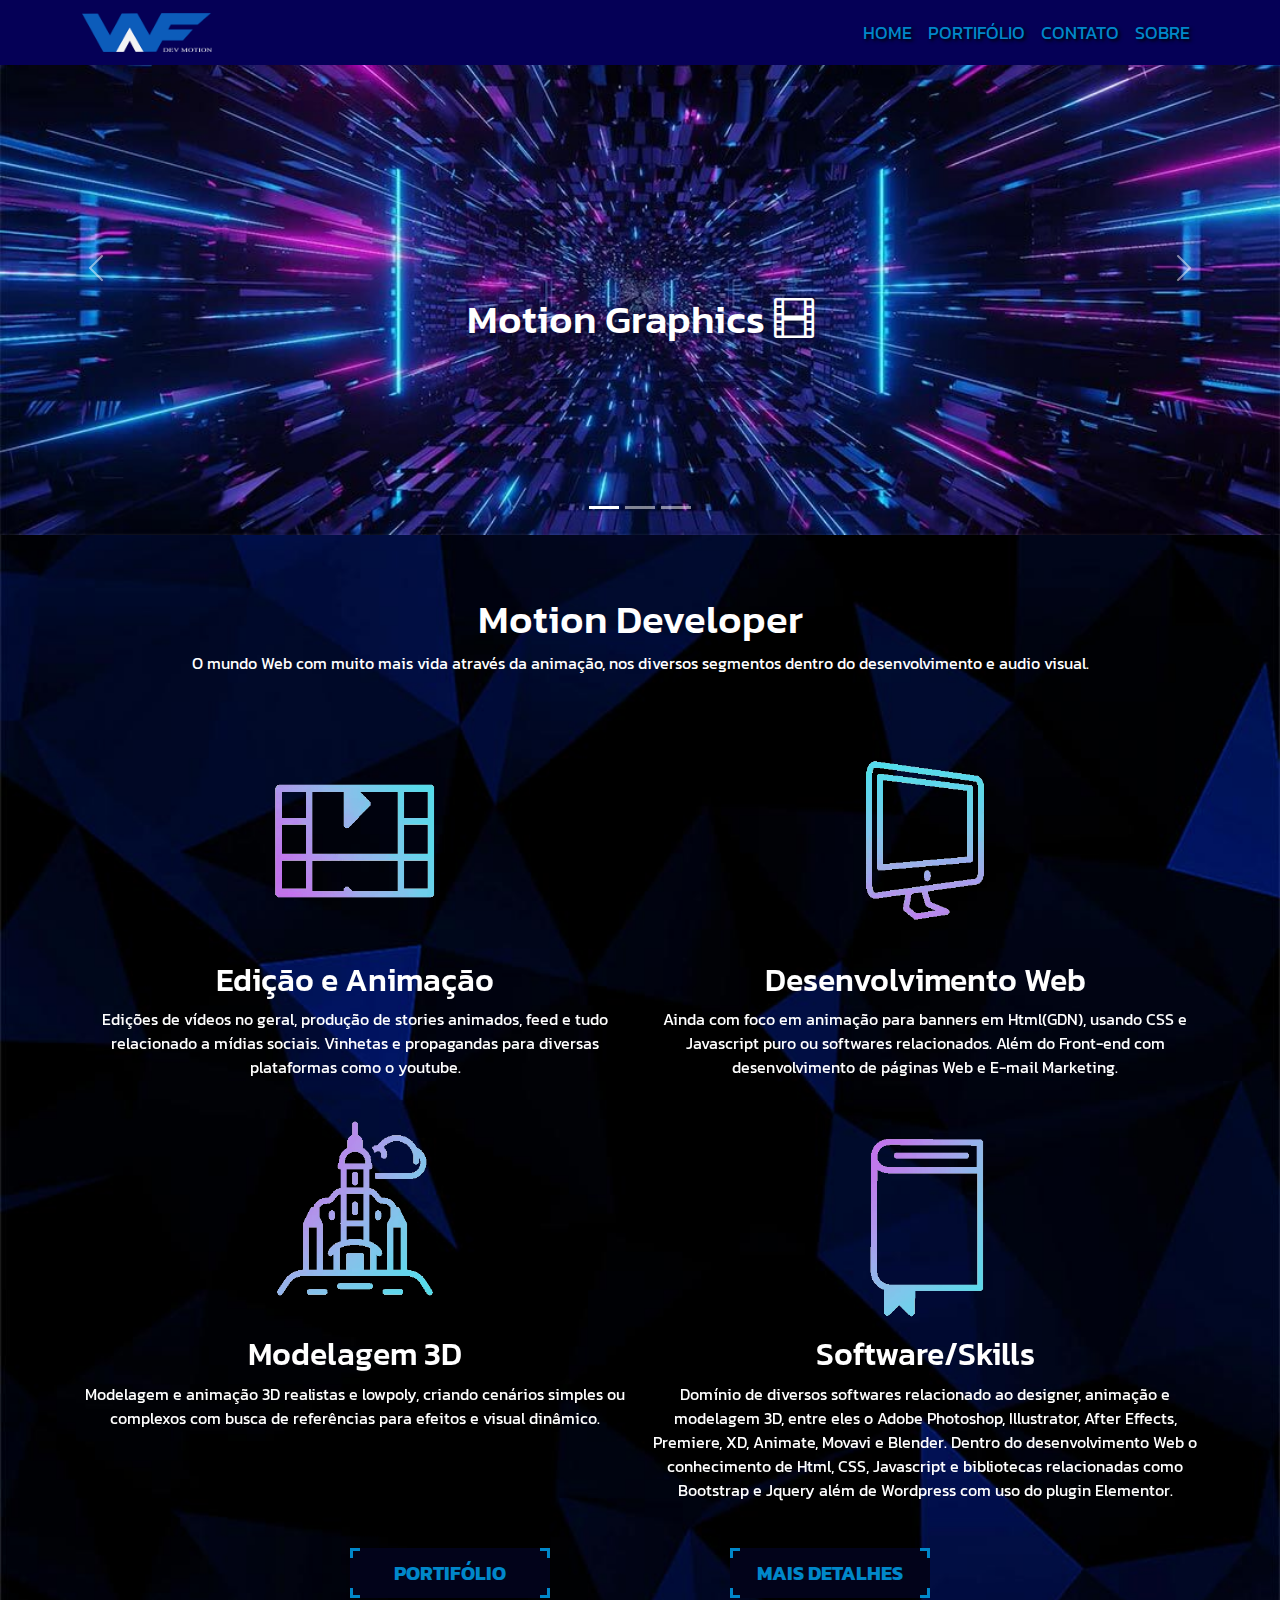
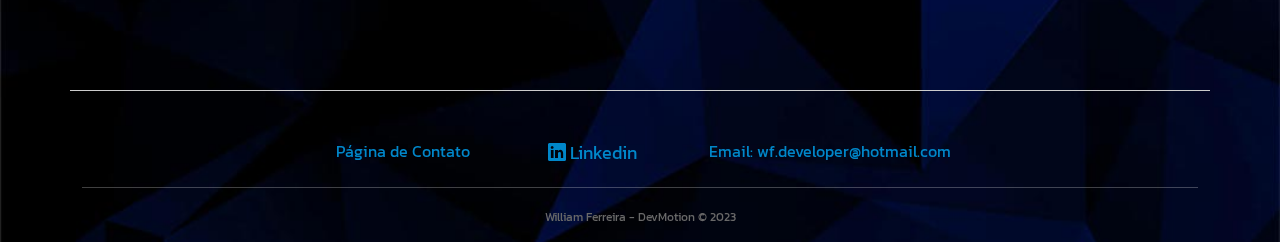
<file: index.html>
<!doctype html>
<html lang="pt-br">
  <head>
    <meta charset="utf-8">
    <meta name="viewport" content="width=device-width, initial-scale=1">
    <title>WF DevMotion</title>
    <link rel="icon" type="image/x-icon" href="images/icons/icon-module.ico">

    <!-- Bootstrap 5.3 CSS -->
    <link rel="stylesheet" type="text/css" href="css/bootstrap.min.css">
    <!-- /Bootstrap 5.3 CSS -->
    <!-- Fonts -->
    <link rel="preconnect" href="https://fonts.googleapis.com">
    <link rel="preconnect" href="https://fonts.gstatic.com" crossorigin>
    <link href="https://fonts.googleapis.com/css2?family=Kanit:wght@100;200;300;400;700&display=swap" rel="stylesheet">
    <link rel="stylesheet" href="https://cdn.jsdelivr.net/npm/bootstrap-icons@1.10.3/font/bootstrap-icons.css">
    <!-- /Fonts -->

    <link rel="stylesheet" type="text/css" href="css/style.css">


  </head>
  <body>
    <header>
      <!-- MENU NAVBAR -->
      <div class="menu-position">
        <nav class="navbar navbar-expand-lg navbar-color">
          <div class="container">
            <a class="navbar-brand logo-estilo" href="index.html"><img class="logo-size" src="images/icons/will-logo.png" alt="logo"></a>

            <button class="navbar-toggler" type="button" data-bs-toggle="collapse" data-bs-target="#navbarNavDropdown" aria-controls="navbarNavDropdown" aria-expanded="false" aria-label="Toggle navigation">
              <span class="navbar-toggler-icon"></span>
            </button>
            <div class="collapse navbar-collapse justify-content-end" id="navbarNavDropdown">
              <ul class="navbar-nav">
                <li class="nav-item">
                  <a class="nav-link hover-underline-animation" aria-current="page" href="index.html">HOME</a>
                </li>
                <li class="nav-item">
                  <a class="nav-link nav-link hover-underline-animation" href="portifolio.html">PORTIFÓLIO</a>
                </li>
                <li class="nav-item">
                  <a class="nav-link nav-link hover-underline-animation" href="contato.html">CONTATO</a>
                </li>
                <li class="nav-item">
                  <a class="nav-link nav-link hover-underline-animation" href="sobre.html">SOBRE</a>
                </li>
                <!-- <li class="nav-item dropdown">
                  <a class="nav-link dropdown-toggle sublink" href="#" role="button" data-bs-toggle="dropdown" aria-expanded="false">
                    Dropdown link
                  </a>
                  <ul class="dropdown-menu">
                    <li><a class="dropdown-item nav-link hover-underline-animation" href="#">Action</a></li>
                    <li><a class="dropdown-item nav-link hover-underline-animation" href="#">Another action</a></li>
                    <li><a class="dropdown-item nav-link hover-underline-animation" href="#">Something else here</a></li>
                  </ul>
                </li> -->
              </ul>
            </div>
          </div>
        </nav>
      </div>
      <!-- /MENU NAVBAR -->

      <!-- CARROSSEL HEADER -->
      <div>
        <div id="carouselAutoplaying" class="carousel slide" data-bs-ride="carousel">
          <div class="carousel-indicators">
            <button type="button" data-bs-target="#carouselCaptions" data-bs-slide-to="0" class="active" aria-current="true" aria-label="Slide 1"></button>
            <button type="button" data-bs-target="#carouselCaptions" data-bs-slide-to="1" aria-label="Slide 2"></button>
            <button type="button" data-bs-target="#carouselCaptions" data-bs-slide-to="2" aria-label="Slide 3"></button>
          </div>
          <div class="carousel-inner">
            <div class="carousel-item active">
              <img src="images/banners/wall01.jpg" class="d-block w-100" alt="Motion Graphics">
              <div class="carousel-caption d-md-block">
                <h5>Motion Graphics <i class="bi bi-film"></i></h5>
              </div>
            </div>
            <div class="carousel-item">
              <img src="images/banners/wall02.jpg" class="d-block w-100" alt="Web Developer">
              <div class="carousel-caption d-md-block">
                <h5>Web Developer <i class="bi bi-code-slash"></i></h5>
              </div>
            </div>
            <div class="carousel-item">
              <img src="images/banners/wall03.jpg" class="d-block w-100" alt="3D Graphics and Animation">
              <div class="carousel-caption d-md-block">
                <h5>3D Graphics and Animation <i class="bi bi-boxes"></i></h5>
              </div>
            </div>
            
          </div>
          <button class="carousel-control-prev" type="button" data-bs-target="#carouselAutoplaying" data-bs-slide="prev">
            <span class="carousel-control-prev-icon" aria-hidden="true"></span>
            <span class="visually-hidden">Previous</span>
          </button>
          <button class="carousel-control-next" type="button" data-bs-target="#carouselAutoplaying" data-bs-slide="next">
            <span class="carousel-control-next-icon" aria-hidden="true"></span>
            <span class="visually-hidden">Next</span>
          </button>
        </div>
      </div> 
      <!-- /CARROSSEL HEADER -->
    </header>

    <div class="space"></div>
    <div class="space"></div>

    <!-- ABOUT/SERVICES -->
    <!-- container -->

    <div class="container">
      <div class="row">
        <div class="col-12 text-center">
          <h1>Motion Developer</h1>
          <p>O mundo Web com muito mais vida através da animação, nos diversos segmentos dentro do desenvolvimento e audio visual.</p>
        </div>
      </div>

      <div class="space"></div>
    </div>
    
    <section class="container">

      <div class="row">
        <div class="col-md-6 col-sm-12" data-aos="zoom-in">
          <div class="d-flex justify-content-center">

            <video width="320" height="240" muted autoplay loop>
              <source src="images/icons/icon01_film.webm" type="video/webm">
            </video>
          </div>
          <div class="text-center">
            <h2>Edição e Animação</h2>
            <p>Edições de vídeos no geral, produção de stories animados, feed e tudo relacionado a mídias sociais. Vinhetas e propagandas para diversas plataformas como o youtube.</p>
          </div>
        </div>
        <div class="col-md-6 col-sm-12" data-aos="zoom-in">
          <div class="d-flex justify-content-center">
            <video width="320" height="240" muted autoplay loop>
              <source src="images/icons/icon02_computer.webm" type="video/webm">
            </video>
          </div> 
          <div class="text-center">
            <h2>Desenvolvimento Web</h2>
            <p>Ainda com foco em animação para banners em Html(GDN), usando CSS e Javascript puro ou softwares relacionados. Além do Front-end com desenvolvimento de páginas Web e E-mail Marketing.</p>
          </div>
        </div> 
      </div>
     

      <div class="row">
        <div class="col-md-6 col-sm-12" data-aos="zoom-in">
          <div class="d-flex justify-content-center">
            <video width="320" height="240" muted autoplay loop>
              <source src="images/icons/icon03_predio.webm" type="video/webm">
            </video>
          </div>
          <div class="text-center">
            <h2>Modelagem 3D</h2>
            <p>Modelagem e animação 3D realistas e lowpoly, criando cenários simples ou complexos com busca de referências para efeitos e visual dinâmico.</p>
          </div>
        </div>
        <div class="col-md-6 col-sm-12" data-aos="zoom-in">
          <div class="d-flex justify-content-center">
            <video width="320" height="240" muted autoplay loop>
              <source src="images/icons/icon04_book.webm" type="video/webm">
            </video>
          </div> 
          <div class="text-center">
            <h2>Software/Skills</h2>
            <p>Domínio de diversos softwares relacionado ao designer, animação e modelagem 3D, entre eles o Adobe Photoshop, Illustrator, After Effects, Premiere, XD, Animate, Movavi e Blender. Dentro do desenvolvimento Web o conhecimento de Html, CSS, Javascript e bibliotecas relacionadas como Bootstrap e Jquery além de Wordpress com uso do plugin Elementor.</p>
          </div>
        </div>
      </div>
    </section>

      <!-- /Container -->
      <!-- Container -->
    <div class="container">
      <div class="space"></div>

      <div class="row">
        <div class="col-md-3 col-sm-12"></div>
        <div class="col-md-2 col-sm-12 d-flex justify-content-center">
          <a class="a-more" href="portifolio.html"><button type="button" class="btn-more">PORTIFÓLIO</button></a>
        </div>
        <div class="col-md-2 col-sm-12"></div>
        <div class="col-md-2 col-sm-12 d-flex justify-content-center">
          <a class="a-more" href="sobre.html"><button type="button" class="btn-more">MAIS DETALHES</button></a>
        </div>
        <div class="col-md-3 col-sm-12"></div>
      </div>

      <br>
      <br>
      <br>

    </div> 
    <!-- /Container -->
    <!-- /ABOUT/SERVICES -->

    <!-- FOOTER -->

    <footer class="container" id="footer">
      <br>
      <br>
      <div class="row justify-content-center text-center" id="social-icons">
        <div class="col-md-2"></div>

        <div class="col-md-2 col-sm-12 contato"><a href="contato.html">Página de Contato</a></div>
        <div class="col-md-2 col-sm-12 contato"><a href="https://www.linkedin.com/in/william-ferreira-1b5676121/" target="_blank" alt="Linkedin"><i class="bi bi-linkedin icon-size"> <span class="linkedin">Linkedin</span></i></a></div>
        <div class="col-md-3 col-sm-12 contato">
          <span class="mail-span">Email: </span><a href="mailto:wf.developer@hotmail.com">wf.developer@hotmail.com</a></div>
          
        <div class="col-md-2"></div>
      </div>
      <hr>
      <small><p>William Ferreira - DevMotion © 2023</p></small>
    </footer>

    <!-- Fim FOOTER -->


    <!-- Bootstrap 5.3 JS -->
    <script type="text/javascript" src="js/bootstrap.bundle.min.js"></script>
    <!-- /Bootstrap 5.3 JS -->

    <!-- jquery -->
    <script src="https://code.jquery.com/jquery-3.6.3.min.js" integrity="sha256-pvPw+upLPUjgMXY0G+8O0xUf+/Im1MZjXxxgOcBQBXU=" crossorigin="anonymous"></script>

    <script type="text/javascript">

      $(document).ready(function(){

        window.onload = function(){
             window.scrollTo(0,0)
        }

        // Carousel
        const myCarouselElement = document.querySelector('#carouselAutoplaying')
        const carousel = new bootstrap.Carousel(myCarouselElement, {
          interval: 5000,
          pause: false
        })
        // Carousel

      });

    </script>

  </body>
</html>
</file>
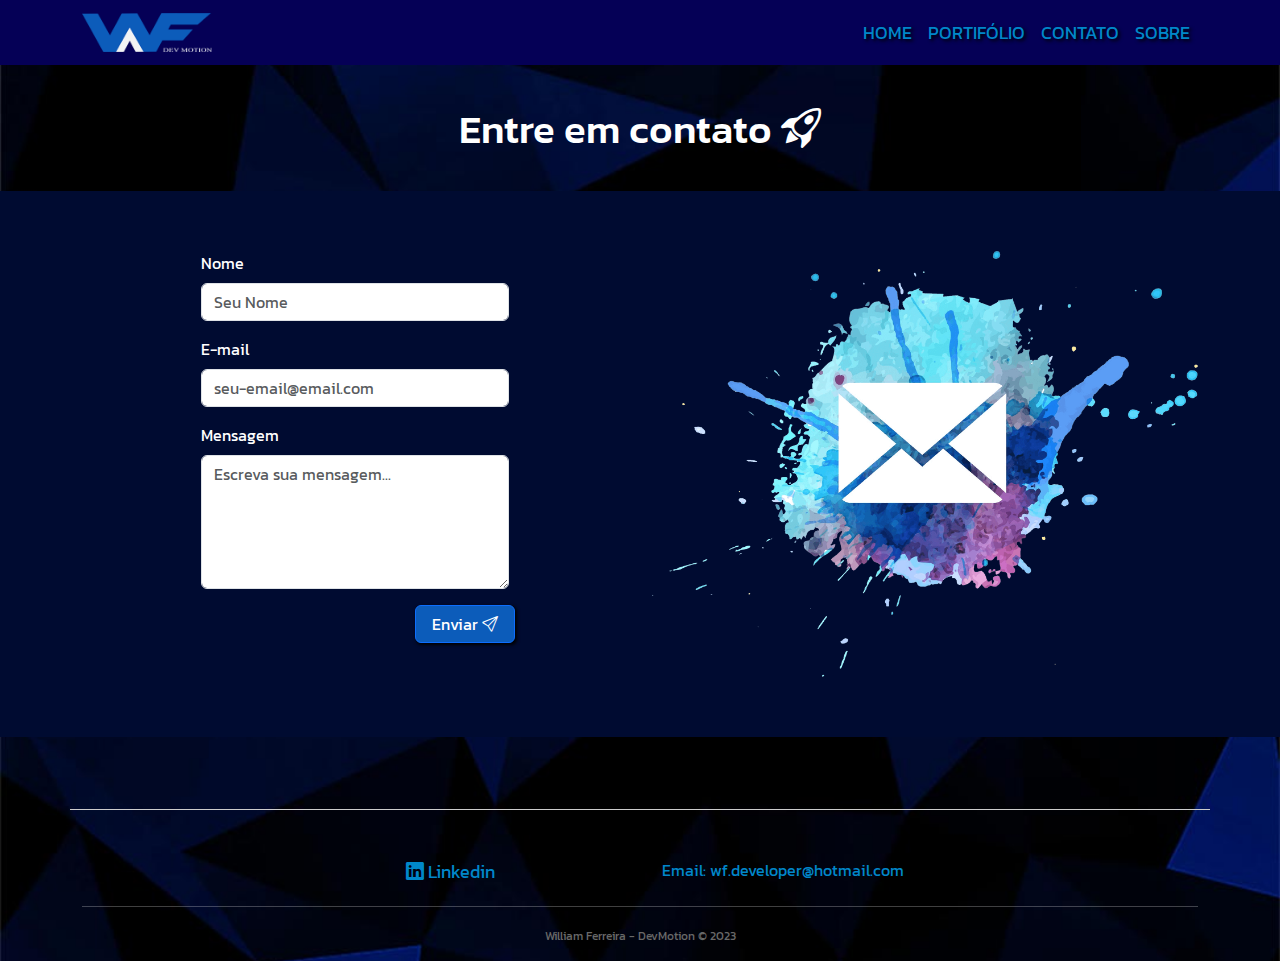
<file: contato.html>
<!doctype html>
<html lang="pt-br">
  <head>
    <meta charset="utf-8">
    <meta name="viewport" content="width=device-width, initial-scale=1">
    <title>WF DevMotion - Contato</title>
    <link rel="icon" type="image/x-icon" href="images/icons/icon-module.ico">

    <!-- Bootstrap 5.3 CSS -->
    <link rel="stylesheet" type="text/css" href="css/bootstrap.min.css">
    <!-- /Bootstrap 5.3 CSS -->
    <!-- Fonts -->
    <link rel="preconnect" href="https://fonts.googleapis.com">
    <link rel="preconnect" href="https://fonts.gstatic.com" crossorigin>
    <link href="https://fonts.googleapis.com/css2?family=Kanit:wght@100;200;300;400;700&display=swap" rel="stylesheet">
    <link rel="stylesheet" href="https://cdn.jsdelivr.net/npm/bootstrap-icons@1.10.3/font/bootstrap-icons.css">
    <!-- /Fonts -->


    <link rel="stylesheet" type="text/css" href="css/style.css">
    <link rel="stylesheet" type="text/css" href="css/style_contato.css">


  </head>
  <body>
    <header>
      <!-- MENU NAVBAR -->
      <div class="menu-position">
        <nav class="navbar navbar-expand-lg navbar-color">
          <div class="container">
            <a class="navbar-brand logo-estilo" href="index.html"><img class="logo-size" src="images/icons/will-logo.png" alt="logo"></a>
            <button class="navbar-toggler" type="button" data-bs-toggle="collapse" data-bs-target="#navbarNavDropdown" aria-controls="navbarNavDropdown" aria-expanded="false" aria-label="Toggle navigation">
              <span class="navbar-toggler-icon"></span>
            </button>
            <div class="collapse navbar-collapse justify-content-end" id="navbarNavDropdown">
              <ul class="navbar-nav">
                <li class="nav-item">
                  <a class="nav-link hover-underline-animation" aria-current="page" href="index.html">HOME</a>
                </li>
                <li class="nav-item">
                  <a class="nav-link nav-link hover-underline-animation" href="portifolio.html">PORTIFÓLIO</a>
                </li>
                <li class="nav-item">
                  <a class="nav-link nav-link hover-underline-animation" href="contato.html">CONTATO</a>
                </li>
                <li class="nav-item">
                  <a class="nav-link nav-link hover-underline-animation" href="sobre.html">SOBRE</a>
                </li>
                <!-- <li class="nav-item dropdown">
                  <a class="nav-link dropdown-toggle sublink" href="#" role="button" data-bs-toggle="dropdown" aria-expanded="false">
                    Dropdown link
                  </a>
                  <ul class="dropdown-menu">
                    <li><a class="dropdown-item nav-link hover-underline-animation" href="#">Action</a></li>
                    <li><a class="dropdown-item nav-link hover-underline-animation" href="#">Another action</a></li>
                    <li><a class="dropdown-item nav-link hover-underline-animation" href="#">Something else here</a></li>
                  </ul>
                </li> -->
              </ul>
            </div>
          </div>
        </nav>
      </div>
      <!-- /MENU NAVBAR -->
    </header>
    

    <!-- AREA PRINCIPAL -->

    <div class="container-fluid">
      <div class="row">
      
        <div id="banner-contato" class="col-12 text-center align-itens-center">
          <h1>Entre em contato <i class="bi bi-rocket-takeoff"></i></h1>
        </div>
        
      </div>
      </div>
    <div class="container-fluid form-color">
   
    <div class="container" id="principal">
      <div class="row">

        <div class="col-md-6 col-sm-12">
          <!-- FORMULÁRIO -->
          <form method="POST" action="https://formsubmit.co/contato@wfdevmotion.com.br" enctype="multipart/form-data">
          <div class="row justify-content-center">
            <div class="space"></div>
            <div class="col-11 col-md-7">
              <div class="mb-3">
                <label for="name" class="form-label color-label">Nome</label>
                <input type="text" name="name" class="form-control" id="name" placeholder="Seu Nome" required>
              </div>

              <div class="mb-3">
                <label for="email" class="form-label color-label">E-mail</label>
                <input type="email" name="email" class="form-control" id="email" placeholder="seu-email@email.com" required>
              </div>
              

              <div class="mb-3">
                <label for="Textarea1" class="form-label color-label">Mensagem</label>
                <textarea name="message" class="form-control" id="Textarea1" rows="5" placeholder="Escreva sua mensagem..." required></textarea>

                
              </div>
            </div>
          </div>

            <div>
              <!-- disable captcha -->
              <input type="hidden" name="_captcha" value="false">

              <!-- thanks page -->
              <input type="hidden" name="_next" value="https://wfdevmotion.com.br/thanks.html">
            </div>

          <div class="row justify-content-end">
            <br>
            <div class="col-5">
              <button type="submit" class="btn btn-primary btn-enviar">Enviar <i class="bi bi-send"></i></button>
            </div>
            <div class="space"></div>
            <div class="col-1"></div>
          </div>
          </form>
          <!-- Fim FORMULÁRIO -->

        </div>

        <div class="col-md-6 col-sm-12 img-form">
          <div class="space"></div>
          <img class="img-fluid" src="images/banners/sendmail.png">
          <div class="space"></div>
        </div>

      </div>

      

    </div> <!-- container -->

    </div>
      <br>
      <br>
      <br>

    </div> 
    <!-- /Container -->
    <!-- /ABOUT/SERVICES -->

    <!-- FOOTER -->

    <footer class="container" id="footer">
      <br>
      <br>
      <div class="row justify-content-center text-center" id="social-icons">
        <div class="col-md-2"></div>

       
        <div class="col-md-3 col-sm-12 contato"><a href="https://www.linkedin.com/in/william-ferreira-1b5676121/" target="_blank" alt="Linkedin"><i class="bi bi-linkedin icon-size"> <span class="linkedin">Linkedin</span></i></a></div>
        <div class="col-md-4 col-sm-12 contato">
          <span class="mail-span">Email: </span><a href="mailto:wf.developer@hotmail.com">wf.developer@hotmail.com</a></div>
          
        <div class="col-md-2"></div>
      </div>
      <hr>
      <small><p>William Ferreira - DevMotion © 2023</p></small>
    </footer>

    <!-- Fim FOOTER -->


    <!-- Bootstrap 5.3 JS -->
    <script type="text/javascript" src="js/bootstrap.bundle.min.js"></script>
    <!-- /Bootstrap 5.3 JS -->

    <!-- jquery -->
    <script src="https://code.jquery.com/jquery-3.6.3.min.js" integrity="sha256-pvPw+upLPUjgMXY0G+8O0xUf+/Im1MZjXxxgOcBQBXU=" crossorigin="anonymous"></script>

    <script type="text/javascript">

      $(document).ready(function(){

        window.onload = function(){
             window.scrollTo(0,0)
        }

      });

    </script>

  </body>
</html>
</file>
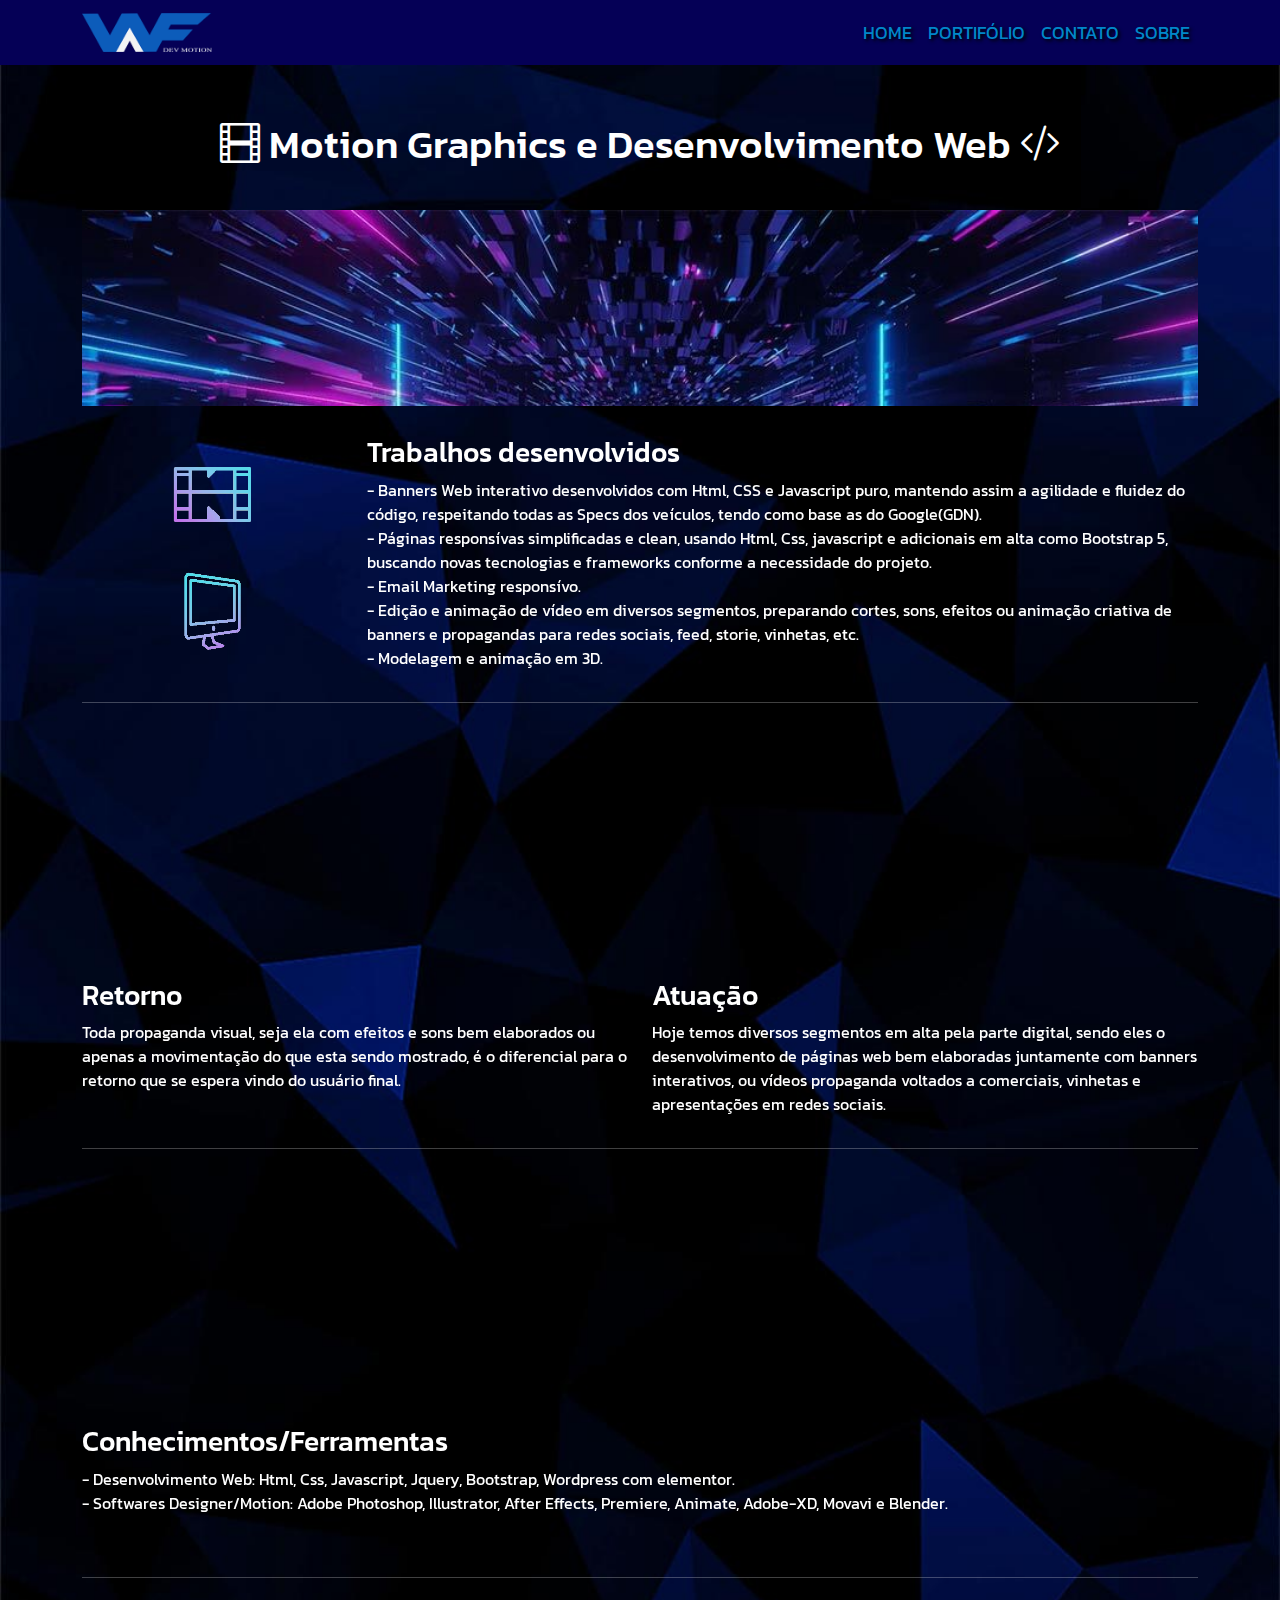
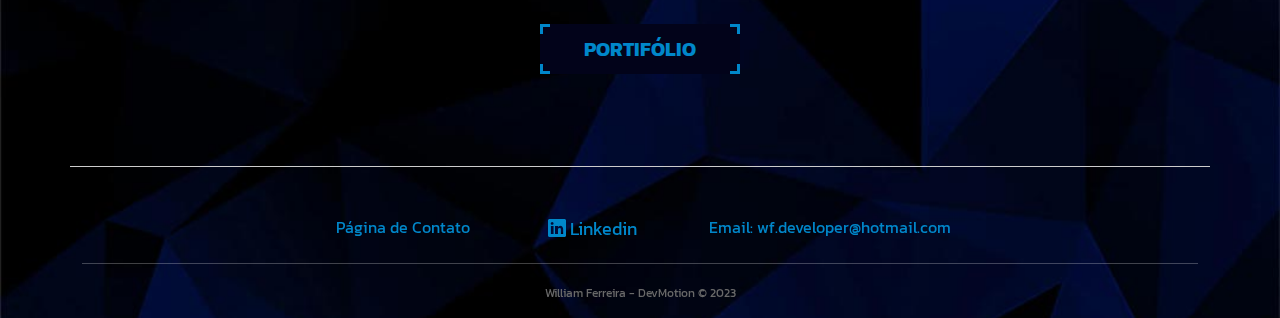
<file: sobre.html>
<!doctype html>
<html lang="pt-br">
  <head>
    <meta charset="utf-8">
    <meta name="viewport" content="width=device-width, initial-scale=1">
    <title>WF DevMotion</title>
    <link rel="icon" type="image/x-icon" href="images/icons/icon-module.ico">

    <!-- Bootstrap 5.3 CSS -->
    <link rel="stylesheet" type="text/css" href="css/bootstrap.min.css">
    <!-- /Bootstrap 5.3 CSS -->
    <!-- Fonts -->
    <link rel="preconnect" href="https://fonts.googleapis.com">
    <link rel="preconnect" href="https://fonts.gstatic.com" crossorigin>
    <link href="https://fonts.googleapis.com/css2?family=Kanit:wght@100;200;300;400;700&display=swap" rel="stylesheet">
    <link rel="stylesheet" href="https://cdn.jsdelivr.net/npm/bootstrap-icons@1.10.3/font/bootstrap-icons.css">
    <!-- /Fonts -->

    <link rel="stylesheet" type="text/css" href="css/style.css">
    <link rel="stylesheet" type="text/css" href="css/style_sobre.css">


  </head>
  <body>
    <header>
      <!-- MENU NAVBAR -->
      <div class="menu-position">
        <nav class="navbar navbar-expand-lg navbar-color">
          <div class="container">
            <a class="navbar-brand logo-estilo" href="index.html"><img class="logo-size" src="images/icons/will-logo.png" alt="logo"></a>

            <button class="navbar-toggler" type="button" data-bs-toggle="collapse" data-bs-target="#navbarNavDropdown" aria-controls="navbarNavDropdown" aria-expanded="false" aria-label="Toggle navigation">
              <span class="navbar-toggler-icon"></span>
            </button>
            <div class="collapse navbar-collapse justify-content-end" id="navbarNavDropdown">
              <ul class="navbar-nav">
                <li class="nav-item">
                  <a class="nav-link hover-underline-animation" aria-current="page" href="index.html">HOME</a>
                </li>
                <li class="nav-item">
                  <a class="nav-link nav-link hover-underline-animation" href="portifolio.html">PORTIFÓLIO</a>
                </li>
                <li class="nav-item">
                  <a class="nav-link nav-link hover-underline-animation" href="contato.html">CONTATO</a>
                </li>
                <li class="nav-item">
                  <a class="nav-link nav-link hover-underline-animation" href="sobre.html">SOBRE</a>
                </li>
                <!-- <li class="nav-item dropdown">
                  <a class="nav-link dropdown-toggle sublink" href="#" role="button" data-bs-toggle="dropdown" aria-expanded="false">
                    Dropdown link
                  </a>
                  <ul class="dropdown-menu">
                    <li><a class="dropdown-item nav-link hover-underline-animation" href="#">Action</a></li>
                    <li><a class="dropdown-item nav-link hover-underline-animation" href="#">Another action</a></li>
                    <li><a class="dropdown-item nav-link hover-underline-animation" href="#">Something else here</a></li>
                  </ul>
                </li> -->
              </ul>
            </div>
          </div>
        </nav>
      </div>
      <!-- /MENU NAVBAR -->

    </header>

    <div class="space"></div>
    <div class="space"></div>
    <div class="space"></div>
    <div class="space"></div>

    <!-- ABOUT/SERVICES -->
    <!-- container -->

    <div class="container">
      <div class="row">
        <div class="col-12 text-center">
          <h1><i class="bi bi-film"></i> Motion Graphics e Desenvolvimento Web <i class="bi bi-code-slash"></i></h1>
        </div>
      </div>

      <div class="space"></div>
    </div>

    <div class="container">
      <div class="banner00 banner01"></div>
    </div>

    <div class="space"></div>
    
    <section class="container">

      <div class="row">

        <div class="col-md-3 col-sm-12 tg-desk">
          <div class="row">
            <div class="d-flex justify-content-center">
              <video width="45%" muted autoplay loop>
                <source src="images/icons/icon01_film.webm" type="video/webm">
              </video>
            </div>
          </div>
          <div class="row">
            <div class="d-flex justify-content-center">
              <video width="45%" muted autoplay loop>
                <source src="images/icons/icon02_computer.webm" type="video/webm">
              </video>
            </div>
          </div>
        </div>

        <div class="col-12 tg-mobile" data-aos="zoom-in">
          <div class="row">
            <div class="col-6">
              <div class="d-flex justify-content-center">
                <video width="100%" muted autoplay loop>
                  <source src="images/icons/icon01_film.webm" type="video/webm">
                </video>
              </div>
            </div>
            <div class="col-6">
              <div class="d-flex justify-content-center">
                <video width="100%" muted autoplay loop>
                <source src="images/icons/icon02_computer.webm" type="video/webm">
              </video>
              </div>
            </div>
            
            

          </div>
        </div>

        <div class="col-md-9 col-sm-12">
          <div class="text-left">
            <h3>Trabalhos desenvolvidos</h3>
            <p>- Banners Web interativo desenvolvidos com Html, CSS e Javascript puro, mantendo assim a agilidade e fluidez do código, respeitando todas as Specs dos veículos, tendo como base as do Google(GDN).<br>
            - Páginas responsívas simplificadas e clean, usando Html, Css, javascript e adicionais em alta como Bootstrap 5, buscando novas tecnologias e frameworks conforme a necessidade do projeto.<br>
            - Email Marketing responsívo.<br>
            - Edição e animação de vídeo em diversos segmentos, preparando cortes, sons, efeitos ou animação criativa de banners e propagandas para redes sociais, feed, storie, vinhetas, etc.<br>
            - Modelagem e animação em 3D.</p>
          </div>
        </div>
       
      </div>

      <hr>
      <div class="space"></div>

    <div class="container">
      <div class="banner00 banner02"></div>
    </div>

    <div class="space"></div>


      <div class="row">
        <div class="col-md-6 col-sm-12">
          <div class="text-left">
            <h3>Retorno</h3>
            <p>Toda propaganda visual, seja ela com efeitos e sons bem elaborados ou apenas a movimentação do que esta sendo mostrado, é o diferencial para o retorno que se espera vindo do usuário final.</p>
          </div>
        </div>

        <div class="revel-mobile">
          <hr>
          <div class="space"></div>
        </div>

      <div class="col-md-6 col-sm-12">
          <div class="text-left">
            <h3>Atuação</h3>
            <p>Hoje temos diversos segmentos em alta pela parte digital, sendo eles o desenvolvimento de páginas web bem elaboradas juntamente com banners interativos, ou vídeos propaganda voltados a comerciais, vinhetas e apresentações em redes sociais.</p>
          </div>
        </div>
      </div>
     
     <hr>
     <div class="space"></div>

     <div class="container">
      <div class="banner00 banner03"></div>
    </div>

    <div class="space"></div>


     <div class="col-md-12">
          <div class="text-left">
            <h3>Conhecimentos/Ferramentas</h3>
            <p>- Desenvolvimento Web: Html, Css, Javascript, Jquery, Bootstrap, Wordpress com elementor.<br>
            - Softwares Designer/Motion: Adobe Photoshop, Illustrator, After Effects, Premiere, Animate, Adobe-XD, Movavi e Blender.</p>
          </div>
        </div>
      </div>

      
    </section>

      <!-- /Container -->
      <!-- Container -->
    <div class="container">
      <div class="space"></div>
      <hr>
      <div class="space"></div>

      <div class="row">
   
        <div class="col-md-12 col-sm-12 d-flex justify-content-center">
          <a class="a-more" href="portifolio.html"><button type="button" class="btn-more">PORTIFÓLIO</button></a>
        </div>
        
      </div>

      <br>
      <br>
      <br>

    </div> 
    <!-- /Container -->
    <!-- /ABOUT/SERVICES -->

    <!-- FOOTER -->

    <footer class="container" id="footer">
      <br>
      <br>
      <div class="row justify-content-center text-center" id="social-icons">
        <div class="col-md-2"></div>

        <div class="col-md-2 col-sm-12 contato"><a href="contato.html">Página de Contato</a></div>
        <div class="col-md-2 col-sm-12 contato"><a href="https://www.linkedin.com/in/william-ferreira-1b5676121/" target="_blank" alt="Linkedin"><i class="bi bi-linkedin icon-size"> <span class="linkedin">Linkedin</span></i></a></div>
        <div class="col-md-3 col-sm-12 contato">
          <span class="mail-span">Email: </span><a href="mailto:wf.developer@hotmail.com">wf.developer@hotmail.com</a></div>
          
        <div class="col-md-2"></div>
      </div>
      <hr>
      <small><p>William Ferreira - DevMotion © 2023</p></small>
    </footer>

    <!-- Fim FOOTER -->


    <!-- Bootstrap 5.3 JS -->
    <script type="text/javascript" src="js/bootstrap.bundle.min.js"></script>
    <!-- /Bootstrap 5.3 JS -->

    <!-- jquery -->
    <script src="https://code.jquery.com/jquery-3.6.3.min.js" integrity="sha256-pvPw+upLPUjgMXY0G+8O0xUf+/Im1MZjXxxgOcBQBXU=" crossorigin="anonymous"></script>

    <script type="text/javascript">

      $(document).ready(function(){

        window.onload = function(){
             window.scrollTo(0,0)
        }

      });

    </script>

  </body>
</html>
</file>
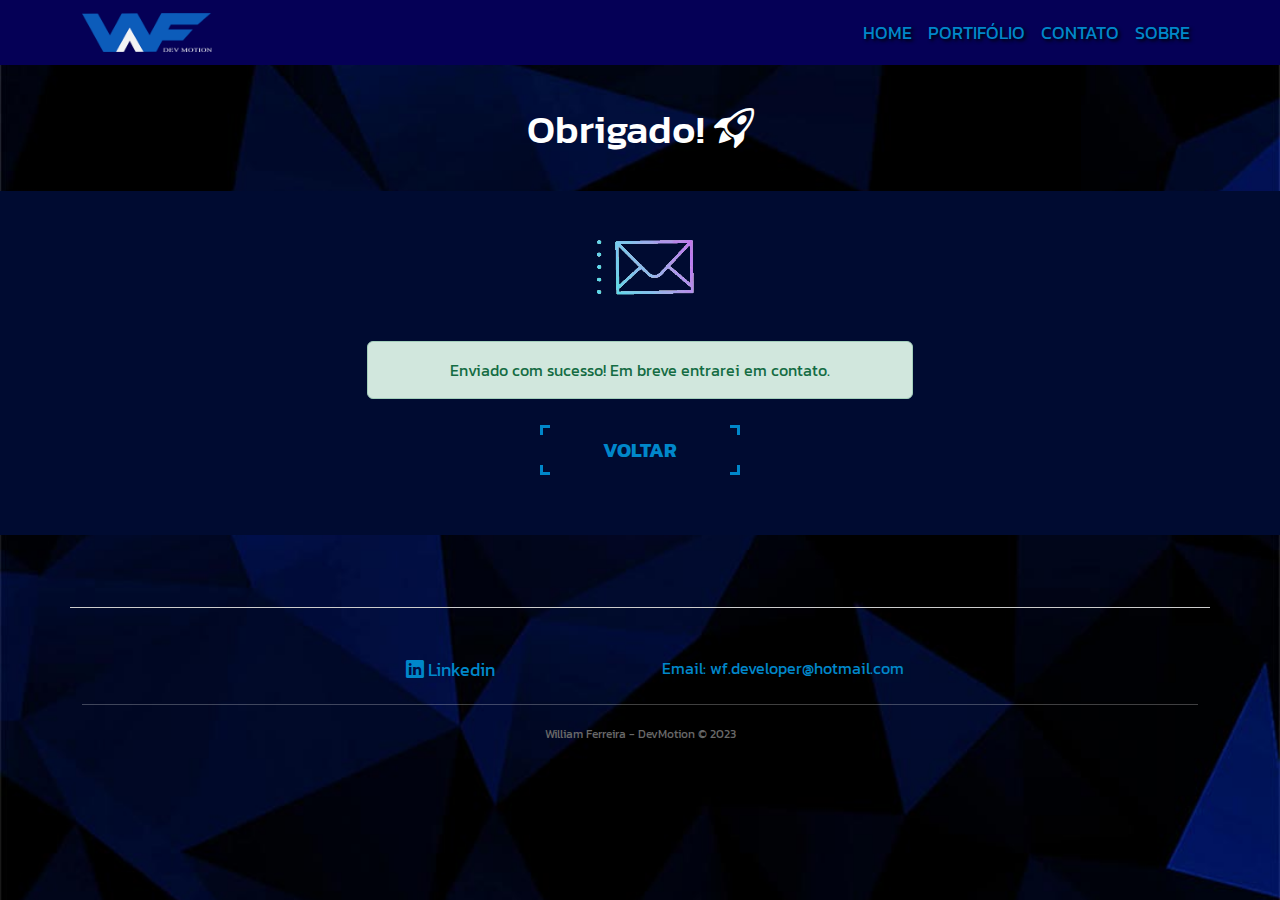
<file: thanks.html>
<!doctype html>
<html lang="pt-br">
  <head>
    <meta charset="utf-8">
    <meta name="viewport" content="width=device-width, initial-scale=1">
    <title>WF DevMotion - Contato</title>
    <link rel="icon" type="image/x-icon" href="images/icons/icon-module.ico">

    <!-- Bootstrap 5.3 CSS -->
    <link rel="stylesheet" type="text/css" href="css/bootstrap.min.css">
    <!-- /Bootstrap 5.3 CSS -->
    <!-- Fonts -->
    <link rel="preconnect" href="https://fonts.googleapis.com">
    <link rel="preconnect" href="https://fonts.gstatic.com" crossorigin>
    <link href="https://fonts.googleapis.com/css2?family=Kanit:wght@100;200;300;400;700&display=swap" rel="stylesheet">
    <link rel="stylesheet" href="https://cdn.jsdelivr.net/npm/bootstrap-icons@1.10.3/font/bootstrap-icons.css">
    <!-- /Fonts -->

    <link rel="stylesheet" type="text/css" href="css/style.css">
    <link rel="stylesheet" type="text/css" href="css/style_contato.css">


  </head>
  <body>
    <header>
      <!-- MENU NAVBAR -->
      <div class="menu-position">
        <nav class="navbar navbar-expand-lg navbar-color">
          <div class="container">
            <a class="navbar-brand logo-estilo" href="index.html"><img class="logo-size" src="images/icons/will-logo.png" alt="logo"></a>
            <button class="navbar-toggler" type="button" data-bs-toggle="collapse" data-bs-target="#navbarNavDropdown" aria-controls="navbarNavDropdown" aria-expanded="false" aria-label="Toggle navigation">
              <span class="navbar-toggler-icon"></span>
            </button>
            <div class="collapse navbar-collapse justify-content-end" id="navbarNavDropdown">
              <ul class="navbar-nav">
                <li class="nav-item">
                  <a class="nav-link hover-underline-animation" aria-current="page" href="index.html">HOME</a>
                </li>
                <li class="nav-item">
                  <a class="nav-link nav-link hover-underline-animation" href="portifolio.html">PORTIFÓLIO</a>
                </li>
                <li class="nav-item">
                  <a class="nav-link nav-link hover-underline-animation" href="contato.html">CONTATO</a>
                </li>
                <li class="nav-item">
                  <a class="nav-link nav-link hover-underline-animation" href="sobre.html">SOBRE</a>
                </li>
                <!-- <li class="nav-item dropdown">
                  <a class="nav-link dropdown-toggle sublink" href="#" role="button" data-bs-toggle="dropdown" aria-expanded="false">
                    Dropdown link
                  </a>
                  <ul class="dropdown-menu">
                    <li><a class="dropdown-item nav-link hover-underline-animation" href="#">Action</a></li>
                    <li><a class="dropdown-item nav-link hover-underline-animation" href="#">Another action</a></li>
                    <li><a class="dropdown-item nav-link hover-underline-animation" href="#">Something else here</a></li>
                  </ul>
                </li> -->
              </ul>
            </div>
          </div>
        </nav>
      </div>
      <!-- /MENU NAVBAR -->
    </header>
    

    <!-- AREA PRINCIPAL -->

    <div class="container-fluid">
      <div class="row">
      
        <div id="banner-contato" class="col-12 text-center align-itens-center">
          <h1>Obrigado! <i class="bi bi-rocket-takeoff"></i></h1>
        </div>
        
      </div>
      </div>
    <div class="container-fluid form-color">

    <div class="container">
      <div class="row">
        <div class="col-md-12">
          <div class="d-flex justify-content-center">
            <video width="150" muted autoplay loop>
              <source src="images/icons/icon05_send.webm" type="video/webm">
            </video>
          </div>
        </div>
      </div>
    </div>
      
   
    <div class="container" id="principal">
      <div class="row justify-content-center">

        <div class="col-md-6 col-sm-12">
            <div class="obrigado alert alert-success text-center">
              <p>Enviado com sucesso! Em breve entrarei em contato.</span></p>
            </div>
        </div>

      </div>

      <div class="container">
        <div class="row">
          <div class="col-4"></div>
          <div class="col-4 d-flex justify-content-center">
            <a class="a-more" href="index.html"><button type="button" class="btn-more2">VOLTAR</button></a>
          </div>
          <div class="col-4"></div>
          <div class="space"></div>
      </div>
      </div>

      

    </div> <!-- container -->

    </div>
      <br>
      <br>
      <br>

    </div> 
    <!-- /Container -->
    <!-- /ABOUT/SERVICES -->

    <!-- FOOTER -->

    <footer class="container" id="footer">
      <br>
      <br>
      <div class="row justify-content-center text-center" id="social-icons">
        <div class="col-md-2"></div>

       
        <div class="col-md-3 col-sm-12 contato"><a href="https://www.linkedin.com/in/william-ferreira-1b5676121/" target="_blank" alt="Linkedin"><i class="bi bi-linkedin icon-size"> <span class="linkedin">Linkedin</span></i></a></div>
        <div class="col-md-4 col-sm-12 contato">
          <span class="mail-span">Email: </span><a href="mailto:wf.developer@hotmail.com">wf.developer@hotmail.com</a></div>
          
        <div class="col-md-2"></div>
      </div>
      <hr>
      <small><p>William Ferreira - DevMotion © 2023</p></small>
    </footer>

    <!-- Fim FOOTER -->


    <!-- Bootstrap 5.3 JS -->
    <script type="text/javascript" src="js/bootstrap.bundle.min.js"></script>
    <!-- /Bootstrap 5.3 JS -->

    <!-- jquery -->
    <script src="https://code.jquery.com/jquery-3.6.3.min.js" integrity="sha256-pvPw+upLPUjgMXY0G+8O0xUf+/Im1MZjXxxgOcBQBXU=" crossorigin="anonymous"></script>

    <script type="text/javascript">

      $(document).ready(function(){

        window.onload = function(){
             window.scrollTo(0,0)
        }

      });

    </script>

  </body>
</html>
</file>
<file: css/style.css>
/*BODY*/

body {
	background-color: #02031a;
	color: #ffffff;
	font-family: 'Kanit', sans-serif;
	overflow-x: hidden !important;
	background-image: url("../images/banners/bg-body.jpg");
	background-size: cover;
}

.space {
	height: 30px;
}

/*/BODY*/

/*HEADER*/
/*NAVBAR MENU*/

.logo-size {
	width: 130px;
}

.menu-position {
	position: fixed;
	width: 100%;
	z-index: 999;

} 

.logo-estilo {
	color: #0087ca;
	transition: all 0.3s;
	transform: scale(1);
}

.logo-estilo:hover {
	color: #ffffff;
	transition: all 0.3s;
	transform: scale(1.1);
}

nav.navbar {
	font-family: 'Kanit', sans-serif;
	font-size: 18px;
}

.navbar-color {
  background-color: #050056;
}

.hover-underline-animation {
  display: inline-block;
  position: relative;
  color: #0087ca;
  text-shadow: black 0.1em 0.1em 0.2em
}

.hover-underline-animation::after {
  content: '';
  position: absolute;
  width: 100%;
  transform: scaleX(0);
  height: 2px;
  bottom: 0;
  left: 0;
  background-color: #0087ca;
  transform-origin: bottom right;
  transition: transform 0.25s ease-out;
}

.hover-underline-animation:hover::after {
  transform: scaleX(1);
  transform-origin: bottom left;
}

.nav-link, .sublink, .nav-link:focus {
	color: #0087ca;
}

.nav-link:hover {
	color: #ffffff;
	background-color: #050056;
}

ul.dropdown-menu.show {
	background-color: #050056;
	border: none;
}

/*RESPONSIVE*/
.navbar-toggler {
	color: transparent;
	background-color: #0c5cba;
}
/*/FIM NAVBAR MENU*/
/*CARROSSEL*/

.carousel {
	padding-top: 55px;
	animation-name: color-change;
  animation-duration: 5.1s;
  animation-iteration-count: infinite;
}

@keyframes color-change {
  0%   {box-shadow: 0px 0px 41px 28px rgba(62,0,89,0);}
  50%   {box-shadow: 0px 0px 41px 28px rgba(62,0,89,1);}
  100% {box-shadow: 0px 0px 41px 28px rgba(62,0,89,0);}
}

.carousel-caption {
	padding-bottom: 10.25rem;
}

.carousel-caption h5 {
	font-size: 40px;
}

/*ABOUT SERVICES*/

.icon-size {
	width: 250px;
	height: 250px;
}


.btn-more {
	font-weight: bold;
	color: #0087ca;
	width: 200px;
  height: 50px;
  border: 3px solid #0087ca;
  font-size: 20px;
  cursor: pointer;
  -webkit-tap-highlight-color: transparent;
  display: flex;
  align-items: center;
  justify-content: center;
  position: relative;
  z-index: 0;
  transition: 0.5s;
}

.btn-more a {
	color: #0087ca;
	text-decoration: none;
	transition: all 0.3s;
}

.btn-more a:hover {
	color: #ffffff;
	transition: all 0.3s;
}

.a-more {
	text-decoration: none;
}

.btn-more::before, .btn-more::after {
  position: absolute;
  background: #02031a;
  z-index: -1;
  transition: 0.5s;
  content: '';
}

.btn-more::before {
  height: 50px;
  width: 180px;
}

.btn-more::after {
  width: 200px;
  height: 30px;
}

.btn-more:hover::before {
  width: 0px;
  background: #02031a;
}

.btn-more:hover::after {
  height: 0px;
  background: #02031a;
}

button.btn-more, .btn-more:hover {
  background: #02031a;
  transition: all 0.3s;
}

.btn-more:hover {
	color: #ffffff;
	transform: scale(1.1);
	box-shadow: 0px 0px 21px 8px rgba(62,0,89,1);
	transition: all 0.3s;
}

/*/ABOUT SERVICES*/

 /*FOOTER*/

      #footer {
        border-top: 1px solid #CCC;
      }

      #footer h5 {
        text-align: center;
        font-size: 18px;
        font-weight: normal;
        margin-top: 50px;
      }

      .icon-size {
        text-align: center;
        font-size: 18px;
      }

      #footer #social-icons a {
        color: #0087ca;
        transition: all 0.3s;
        text-decoration: none;
      }

      .linkedin {
      	font-family: 'Kanit', sans-serif;
      	font-style: normal;
      }
      
      #footer #social-icons a:hover {
        color:  #ffffff;
        transition: all 0.3s;
      }

      #footer small p {
        text-align: center;
        margin-top: 20px;
        color: #696969;
        font-size: 12px;
      }

      .contato p {
      	font-size: 18px;
      	margin-bottom: 0;
      }

      .btn.btn-contato {
      	background-color: red;
      	padding-left: 20px;
      	padding-right: 20px;
      }

      .mail-span {
      	color: #0087ca;
      }

      /*Fim FOOTER*/

/*SM >= 576px */
@media (max-width: 576px) {

/*	CAROUSEL MOBILE*/

	.carousel-caption {
		padding-bottom: 1rem;
	}

	.carousel-caption h5 {
		font-size: 25px;
	}

	.carousel-indicators {
		display: none !important;
	}

	.carousel-control-prev, .carousel-control-next {
		top: 60px;
	}

}
/*	/CAROUSEL MOBILE*/

.btn-more {
	margin-bottom: 20px;
}

/*FOOTER Mobile*/

.contato {
	margin-bottom: 5px;
}

/*FOOTER Mobile*/
</file>
<file: css/style_contato.css>
* {
        margin: 0;
        padding: 0;
      }
      
	#banner-contato {
        padding-top: 55px;
        background-position: center;
        background-repeat: no-repeat;
        margin-bottom: 30px;
        margin-top: 50px;
      }
      
  .form-color {
    background-color: #000b31;
  }

  .color-label {
    color: #ffffff;
  }

  .space {
    margin-top: 30px;
  }

  .btn-enviar {
    width: 100px;
    padding-left: 10px;
    padding-right: 10px;
    box-shadow: black 0.1em 0.1em 0.2em;
    background-color: #0c5cba;
  }

/*  thanks page*/
.obrigado p {
  margin-bottom: 0;
}

.btn-more2 {
  font-weight: bold;
  color: #0087ca;
  width: 200px;
  height: 50px;
  border: 3px solid #0087ca;
  font-size: 20px;
  cursor: pointer;
  -webkit-tap-highlight-color: transparent;
  display: flex;
  align-items: center;
  justify-content: center;
  position: relative;
  z-index: 0;
  transition: 0.5s;
  margin-top: 10px;
}

.btn-more2 a {
  color: #0087ca;
  text-decoration: none;
  transition: all 0.3s;
}

.btn-more2 a:hover {
  color: #ffffff;
  transition: all 0.3s;
}

.a-more {
  text-decoration: none;
}

.btn-more2::before, .btn-more2::after {
  position: absolute;
  background: #000b31;
  z-index: -1;
  transition: 0.5s;
  content: '';
}

.btn-more2::before {
  height: 50px;
  width: 180px;
}

.btn-more2::after {
  width: 200px;
  height: 30px;
}

.btn-more2:hover::before {
  width: 0px;
  background: #000b31;
}

.btn-more2:hover::after {
  height: 0px;
  background: #000b31;
}

button.btn-more2, .btn-more2:hover {
  background: #000b31;
  transition: all 0.3s;
}

.btn-more2:hover {
  color: #ffffff;
  transform: scale(1.1);
  box-shadow: 0px 0px 21px 8px rgba(62,0,89,1);
  transition: all 0.3s;
}

  /*SM >= 576px */
@media (max-width: 576px) {
  .img-form {
    display: none;
  }
}
</file>
<file: css/style_sobre.css>
.banner00 {
	width: 100%;
	height: 200px;
	background-size: contain;
	background-position: center;
	background-repeat: no-repeat;
	background-attachment: fixed;
}

.banner01 {
	background-image: url("../images/banners/wall01.jpg");
}

.banner02 {
	background-image: url("../images/banners/wall002.jpg");
}

.banner03 {
	background-image: url("../images/banners/wall03.jpg");
}

.tg-desk {
	display: block;
}

.tg-mobile {
	display: none;
}

.revel-mobile {
	display: none;
}

/*SM >= 576px */
@media (max-width: 576px) {
	.tg-desk {
	display: none;
	}

	.tg-mobile {
		display: block;
	}

	.revel-mobile {
		display: block;
	}

	.banner00 {
		display: none;
	}

}
</file>
